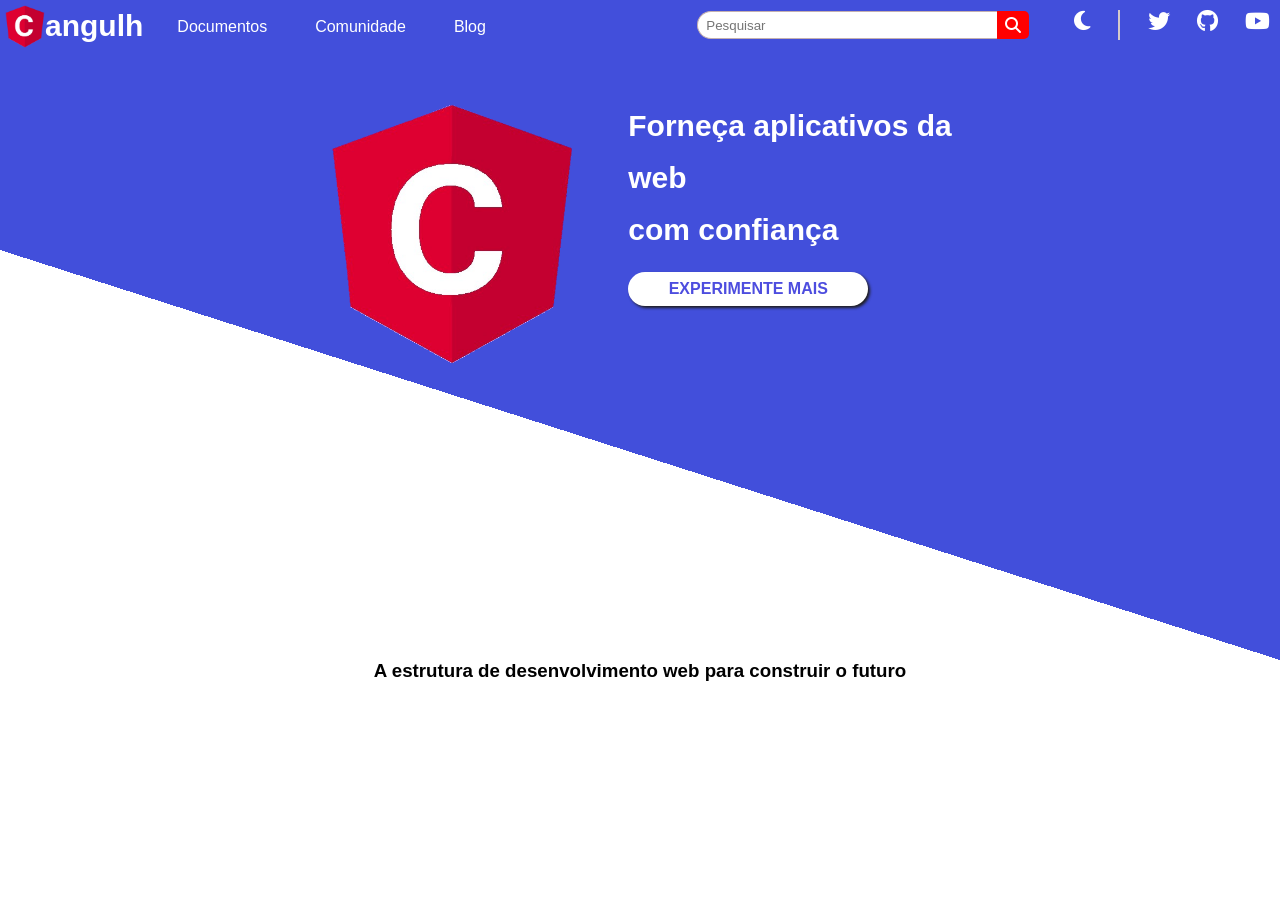
<file: index.html>
<!DOCTYPE html>
<html lang="pt-br">

<head>
  <meta charset="UTF-8">
  <meta name="viewport" content="width=device-width, initial-scale=1.0">
  <title>Site Cn</title>
  <link rel="stylesheet" href="https://cdnjs.cloudflare.com/ajax/libs/font-awesome/6.5.1/css/all.min.css"
    integrity="sha512-DTOQO9RWCH3ppGqcWaEA1BIZOC6xxalwEsw9c2QQeAIftl+Vegovlnee1c9QX4TctnWMn13TZye+giMm8e2LwA=="
    crossorigin="anonymous" referrerpolicy="no-referrer" />
  <link rel="stylesheet" href="header.css" class="css">
  <link rel="stylesheet" href="main.css" class="css">
</head>

<body>
  <header>
    <div class="box">
      <div class="grid-logo">
        <div class="menu-mobile">
          <i class="fas fa-bars"></i>
        </div>
        <img src="logo_angular__-removebg-preview.png" width="40px" alt="Logo do todo da página">
        <h2 class="tag-logo">angulh</h2>
      </div>
    </div>

    <div class="box box-links">
      <a href="">Documentos</a>
      <a href="">Comunidade</a>
      <a href="">Blog</a>
    </div>

    <div class="box box-red">
      <div class="flex-seach">
        <input type="text" name="seach" placeholder="Pesquisar">
        <i class="fas fa-search"></i>
      </div>

      <div class="flex-media-social">
        <i class="fas fa-moon"></i>
        <div class="vertical-bar"></div>
        <i class="fab fa-twitter"></i>
        <i class="fab fa-github"></i>
        <i class="fab fa-youtube"></i>
      </div>

    </div>
  </header>

  <section class="hero">

    <div class="wrapper-hero">

      <img src="logo_angular__-removebg-preview.png" alt="" class="src">

      <div class="flex-hero-textual">
        <h2 class="title-hero">
          Forneça aplicativos da <br>web <br> com confiança
        </h2>
        <span class="link-btn-hero">EXPERIMENTE MAIS</span>
      </div>
    </div>
  </section>

  <main>
    <h3>
      
      A estrutura de desenvolvimento web para construir o futuro
    </h3>
  </main>
</body>

</html>
</file>
<file: header.css>
:root {
  --cor-ceu: #424fdb;
  --cor-branca: #fff;
  --cor-destaque: #d4c9c9;
  --cor-vermelha: #ff0000;
}

* {
  padding: 0;
  margin: 0;
  box-sizing: border-box;
  font-family: sans-serif;
}

header {
  display: flex;
  width: 100%;
  background-color: var(--cor-ceu);
  height: 250px;
  align-items: start;
}

section.hero {
  height: calc(70vh - 220px);
  background-image: linear-gradient(to top right, var(--cor-branca) 50%, var(--cor-ceu) 40%);
  display: flex;
  justify-content: center;
  align-items: center;
  padding: 1rem;
  gap: 3rem;
}

.flex-hero-textual {
  display: flex;
  flex-direction: column;
}

h2.title-hero {
  font-size: 30px;
  line-height: 52px;
  color: var(--cor-branca);
  font-weight: 700;
}

.wrapper-hero {
  position: absolute;
  top: 100px;
  display: flex;
  gap: 50px;
}

.hero img {
  width: 250px;
}

span.link-btn-hero {
  background: var(--cor-branca);
  display: block;
  width: 240px;
  text-decoration: none;
  margin: 1rem 0;
  padding: .5rem 1rem;
  border-radius: 20px;
  text-align: center;
  box-shadow: 2px 2px 3px rgb(31, 30, 30);
  color: rgb(77, 77, 223);
  font-weight: 700;
}

.menu-mobile {
  display: none;
}

.box {
  display: flex;
  align-items: center;
  padding: 5px;
}

.box-red {
  justify-self: end;
  margin-left: auto;
}

.grid-logo {
  display: flex;
  align-items: center;
  font-size: 20px;
}

.tag-logo {
  color: var(--cor-branca);
  font-wheight: 100;
}

.box-links a {
  padding: 13px 1.5rem 0;
  text-decoration: none;
  color: var(--cor-branca);
}

.flex-seach {
  display: flex;
}

input[name='seach'] {
  height: 28px;
  width: 300px;
  border-radius: 16px 0 0 16px;
  border: 1px solid #c3b0b0;
  border-right: 0;
  outline: none;
  padding: 0 .5rem;
  color: rgb(191, 180, 180);
}

i.fa-search {
  color: var(--cor-branca);
  display: flex;
  align-items: center;
  padding: 0 .5rem;
  border-radius: 0 5px 5px 0;
  background: var(--cor-vermelha);
  margin-right: 40px;
}

.vertical-bar {
  border-left: 2px solid var(--cor-destaque);
  height: 30px;
}

.flex-media-social {
  display: flex;
  gap: 1.7rem;
  margin: 5px;
}

.flex-media-social i {
  font-size: 22px;
  color: var(--cor-branca);
}

@media(max-width: 1100px) {
 

  .menu-mobile {
    display: block;
    color: var(--cor-branca);
    padding-right: 30px;
  }

  .tag-logo {
    display: block;
  }

  .flex-media-social {
    display: none;
  }

  .box-links {
    display: none;
  }
}

@media(max-width: 759px) {
   
  .menu-mobile {
    display: block;
    color: var(--cor-branca);
    padding-right: 30px;
  }

  .tag-logo {
    display: none;
  }

  .flex-media-social {
    display: none;
  }

  .box-links {
    display: none;
  }
  section.hero{
    min-height:100vh;
    background:var(--cor-ceu);
  }
  .wrapper-hero img{
    margin:0 auto;
  }
  .wrapper-hero{
    display: flex;
    justify-content: center;
    flex-direction: column;
    text-align:center;
    }
   span.link-btn-hero{
    margin:20px auto;
   }
}
</file>
<file: main.css>
h3{
    text-align:center;
}
</file>
